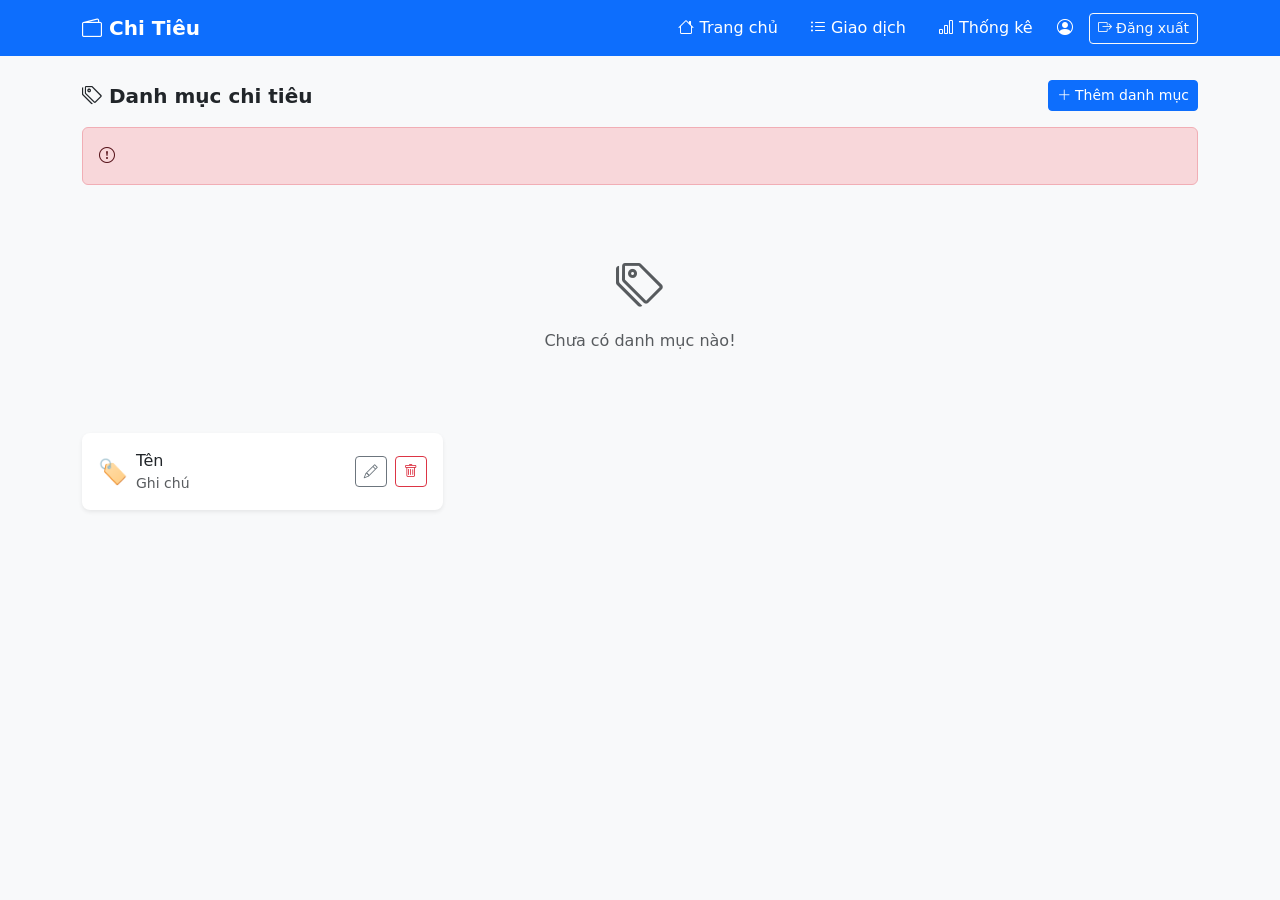
<file: src/main/resources/templates/category/index.html>
<!DOCTYPE html>
<html xmlns:th="http://www.thymeleaf.org"
      xmlns:sec="http://www.thymeleaf.org/extras/spring-security">
<head>
    <meta charset="UTF-8">
    <title>Danh mục</title>
    <link href="https://cdn.jsdelivr.net/npm/bootstrap@5.3.0/dist/css/bootstrap.min.css" rel="stylesheet">
    <link href="https://cdn.jsdelivr.net/npm/bootstrap-icons@1.11.0/font/bootstrap-icons.css" rel="stylesheet">
    <link th:href="@{/css/style.css}" rel="stylesheet">
</head>
<body class="bg-light">

<nav class="navbar navbar-expand-lg navbar-dark bg-primary">
    <div class="container">
        <a class="navbar-brand fw-bold" th:href="@{/dashboard}">
            <i class="bi bi-wallet2"></i> Chi Tiêu
        </a>
        <div class="navbar-nav ms-auto d-flex flex-row gap-3 align-items-center">
            <a class="nav-link text-white" th:href="@{/dashboard}">
                <i class="bi bi-house"></i> Trang chủ
            </a>
            <a class="nav-link text-white" th:href="@{/transactions}">
                <i class="bi bi-list-ul"></i> Giao dịch
            </a>
            <a class="nav-link text-white" th:href="@{/statistics}">
                <i class="bi bi-bar-chart"></i> Thống kê
            </a>
            <span class="text-white">
                <i class="bi bi-person-circle"></i>
                <span sec:authentication="name"></span>
            </span>
            <form th:action="@{/auth/logout}" method="post" class="d-inline">
                <button type="submit" class="btn btn-outline-light btn-sm">
                    <i class="bi bi-box-arrow-right"></i> Đăng xuất
                </button>
            </form>
        </div>
    </div>
</nav>

<div class="container mt-4">
    <div class="d-flex justify-content-between align-items-center mb-3">
        <h5 class="fw-bold mb-0">
            <i class="bi bi-tags"></i> Danh mục chi tiêu
        </h5>
        <button class="btn btn-primary btn-sm"
                data-bs-toggle="modal" data-bs-target="#addCategoryModal">
            <i class="bi bi-plus-lg"></i> Thêm danh mục
        </button>
    </div>

    <!-- Thông báo lỗi -->
    <div th:if="${error}" class="alert alert-danger">
        <i class="bi bi-exclamation-circle"></i>
        <span th:text="${error}"></span>
    </div>

    <!-- Danh sách danh mục -->
    <div class="row g-3">
        <div th:if="${#lists.isEmpty(categories)}" class="col-12">
            <div class="text-center py-5 text-muted">
                <i class="bi bi-tags" style="font-size: 3rem;"></i>
                <p class="mt-2">Chưa có danh mục nào!</p>
            </div>
        </div>

        <div th:each="cat : ${categories}" class="col-md-4">
            <div class="card border-0 shadow-sm rounded-3 p-3">
                <div class="d-flex justify-content-between align-items-center">
                    <div class="d-flex align-items-center gap-2">
                        <span class="fs-4" th:text="${cat.icon}">🏷️</span>
                        <div>
                            <div class="fw-medium" th:text="${cat.name}">Tên</div>
                            <div class="text-muted small" th:text="${cat.note}">Ghi chú</div>
                        </div>
                    </div>
                    <div class="d-flex gap-2">
                        <button class="btn btn-outline-secondary btn-sm"
                                th:data-id="${cat.id}"
                                th:data-name="${cat.name}"
                                th:data-note="${cat.note}"
                                th:data-icon="${cat.icon}"
                                onclick="openEditModal(this)"
                                data-bs-toggle="modal"
                                data-bs-target="#editCategoryModal">
                            <i class="bi bi-pencil"></i>
                        </button>
                        <form th:action="@{/categories/{id}/delete(id=${cat.id})}" method="post">
                            <button type="submit" class="btn btn-outline-danger btn-sm"
                                    onclick="return confirm('Xoá danh mục này sẽ xoá toàn bộ giao dich liên quan! bạn có chắc chắn không?')">
                                <i class="bi bi-trash"></i>
                            </button>
                        </form>
                    </div>
                </div>
            </div>
        </div>
    </div>
</div>

<!-- Modal thêm danh mục -->
<div class="modal fade" id="addCategoryModal" tabindex="-1">
    <div class="modal-dialog">
        <div class="modal-content">
            <div class="modal-header">
                <h5 class="modal-title text-white">
                    <i class="bi bi-plus-lg"></i> Thêm danh mục
                </h5>
                <button type="button" class="btn-close btn-close-white" data-bs-dismiss="modal"></button>
            </div>
            <form th:action="@{/categories}" method="post">
                <input type="hidden" th:name="${_csrf.parameterName}" th:value="${_csrf.token}"/>
                <div class="modal-body">
                    <div class="mb-3">
                        <label class="form-label fw-medium">Tên danh mục *</label>
                        <input type="text" name="name" class="form-control"
                               placeholder="VD: Ăn uống" required>
                    </div>
                    <div class="mb-3">
                        <label class="form-label fw-medium">Ghi chú</label>
                        <input type="text" name="note" class="form-control"
                               placeholder="VD: Chi phí ăn uống hàng ngày">
                    </div>
                    <div class="mb-3">
                        <label class="form-label fw-medium">Icon</label>
                        <select name="icon" class="form-select">
                            <option value="🍜">🍜 Ăn uống</option>
                            <option value="☕">☕ Cafe</option>
                            <option value="🛍️">🛍️ Mua sắm</option>
                            <option value="⛽">⛽ Xăng xe</option>
                            <option value="🏠">🏠 Nhà ở</option>
                            <option value="💊">💊 Y tế</option>
                            <option value="📚">📚 Học tập</option>
                            <option value="🎮">🎮 Giải trí</option>
                            <option value="✈️">✈️ Du lịch</option>
                            <option value="💡">💡 Điện nước</option>
                        </select>
                    </div>
                </div>
                <div class="modal-footer">
                    <button type="button" class="btn btn-secondary" data-bs-dismiss="modal">Huỷ</button>
                    <button type="submit" class="btn btn-primary">Thêm</button>
                </div>
            </form>
        </div>
    </div>
</div>

<!-- Modal sửa danh mục -->
<div class="modal fade" id="editCategoryModal" tabindex="-1">
    <div class="modal-dialog">
        <div class="modal-content">
            <div class="modal-header">
                <h5 class="modal-title text-white">
                    <i class="bi bi-pencil"></i> Sửa danh mục
                </h5>
                <button type="button" class="btn-close btn-close-white" data-bs-dismiss="modal"></button>
            </div>
            <form id="editForm" method="post">
                <input type="hidden" th:name="${_csrf.parameterName}" th:value="${_csrf.token}"/>
                <div class="modal-body">
                    <div class="mb-3">
                        <label class="form-label fw-medium">Tên danh mục *</label>
                        <input type="text" id="editName" name="name"
                               class="form-control" required>
                    </div>
                    <div class="mb-3">
                        <label class="form-label fw-medium">Ghi chú</label>
                        <input type="text" id="editNote" name="note" class="form-control">
                    </div>
                    <div class="mb-3">
                        <label class="form-label fw-medium">Icon</label>
                        <input type="text" id="editIcon" name="icon" class="form-control">
                    </div>
                </div>
                <div class="modal-footer">
                    <button type="button" class="btn btn-secondary" data-bs-dismiss="modal">Huỷ</button>
                    <button type="submit" class="btn btn-primary">Lưu</button>
                </div>
            </form>
        </div>
    </div>
</div>

<script src="https://cdn.jsdelivr.net/npm/bootstrap@5.3.0/dist/js/bootstrap.bundle.min.js"></script>
<script>
    function openEditModal(btn) {
        const id = btn.getAttribute('data-id');
        const name = btn.getAttribute('data-name');
        const note = btn.getAttribute('data-note');
        const icon = btn.getAttribute('data-icon');
        document.getElementById('editName').value = name;
        document.getElementById('editNote').value = note || '';
        document.getElementById('editIcon').value = icon || '';
        document.getElementById('editForm').action = '/categories/' + id + '/edit';
    }
</script>
</body>
</html>
</file>
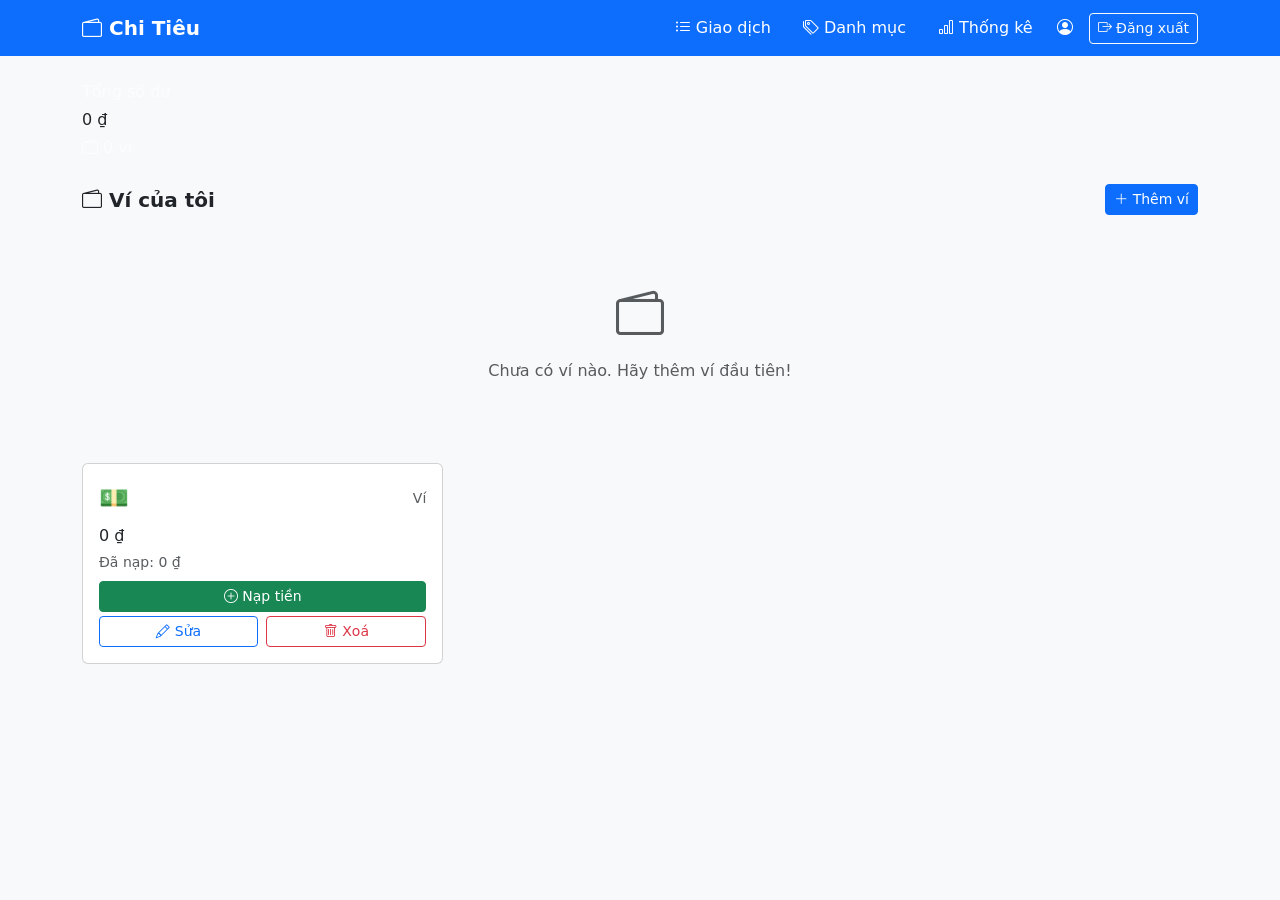
<file: src/main/resources/templates/dashboard/index.html>
<!DOCTYPE html>
<html xmlns:th="http://www.thymeleaf.org"
      xmlns:sec="http://www.thymeleaf.org/extras/spring-security">
<head>
    <meta charset="UTF-8">
    <title>Trang chủ</title>
    <link href="https://cdn.jsdelivr.net/npm/bootstrap@5.3.0/dist/css/bootstrap.min.css" rel="stylesheet">
    <link href="https://cdn.jsdelivr.net/npm/bootstrap-icons@1.11.0/font/bootstrap-icons.css" rel="stylesheet">
    <link th:href="@{/css/style.css}" rel="stylesheet">
</head>
<body class="bg-light">

<!-- Navbar -->
<nav class="navbar navbar-expand-lg navbar-dark bg-primary">
    <div class="container">
        <a class="navbar-brand fw-bold" th:href="@{/dashboard}">
            <i class="bi bi-wallet2"></i> Chi Tiêu
        </a>
        <div class="navbar-nav ms-auto d-flex flex-row gap-3 align-items-center">
            <a class="nav-link text-white" th:href="@{/transactions}">
                <i class="bi bi-list-ul"></i> Giao dịch
            </a>
            <a class="nav-link text-white" th:href="@{/categories}">
                <i class="bi bi-tags"></i> Danh mục
            </a>
            <a class="nav-link text-white" th:href="@{/statistics}">
                <i class="bi bi-bar-chart"></i> Thống kê
            </a>
            <span class="text-white">
                <i class="bi bi-person-circle"></i>
            <span th:text="${displayName != null} ? ${displayName} : ${#authentication.name}"></span>
            </span>
            <form th:action="@{/auth/logout}" method="post" class="d-inline">
                <button type="submit" class="btn btn-outline-light btn-sm">
                    <i class="bi bi-box-arrow-right"></i> Đăng xuất
                </button>
            </form>
        </div>
    </div>
</nav>

<div class="container mt-4">

    <!-- Tổng tiền (ID 5) -->
    <div class="total-balance-card mb-4">
        <div class="text-white opacity-75 mb-1">Tổng số dư</div>
        <div class="amount" th:text="${#numbers.formatDecimal(totalBalance, 0, 'COMMA', 0, 'POINT')} + ' ₫'">
            0 ₫
        </div>
        <div class="text-white opacity-75 mt-1">
            <i class="bi bi-wallet2"></i>
            <span th:text="${wallets.size()} + ' ví'">0 ví</span>
        </div>
    </div>

    <!-- Tiêu đề + nút thêm ví -->
    <div class="d-flex justify-content-between align-items-center mb-3">
        <h5 class="fw-bold mb-0">
            <i class="bi bi-wallet2"></i> Ví của tôi
        </h5>
        <button class="btn btn-primary btn-sm" data-bs-toggle="modal" data-bs-target="#addWalletModal">
            <i class="bi bi-plus-lg"></i> Thêm ví
        </button>
    </div>

    <!-- Danh sách ví (ID 4) -->
    <div class="row g-3 mb-4">
        <!-- Nếu chưa có ví -->
        <div th:if="${#lists.isEmpty(wallets)}" class="col-12">            <div class="text-center py-5 text-muted">
                <i class="bi bi-wallet2" style="font-size: 3rem;"></i>
                <p class="mt-2">Chưa có ví nào. Hãy thêm ví đầu tiên!</p>
            </div>
        </div>

        <!-- Hiển thị từng ví -->
        <div th:each="wallet : ${wallets}" class="col-md-4">
            <div class="card wallet-card p-3">
                <div class="d-flex justify-content-between align-items-center mb-2">
                    <span class="fs-4" th:text="${wallet.icon}">💵</span>
                    <span class="text-muted small" th:text="${wallet.name}">Ví</span>
                </div>
                <div class="balance" th:text="${#numbers.formatDecimal(wallet.balance, 0, 'COMMA', 0, 'POINT')} + ' ₫'">
                    0 ₫
                </div>
                <div class="text-muted small mt-1">
                    Đã nạp: <span th:text="${#numbers.formatDecimal(wallet.totalDeposited, 0, 'COMMA', 0, 'POINT')} + ' ₫'">0 ₫</span>
                </div>
                <!-- Nút nạp tiền -->
                <button class="btn btn-success btn-sm mt-2"
                        th:data-wallet-id="${wallet.id}"
                        th:data-wallet-name="${wallet.name}"
                        onclick="openDepositModal(this)"
                        data-bs-toggle="modal" data-bs-target="#depositModal">
                    <i class="bi bi-plus-circle"></i> Nạp tiền
                </button>
                <div class="d-flex gap-2 mt-1">
                    <button class="btn btn-outline-primary btn-sm flex-fill"
                            th:data-id="${wallet.id}"
                            th:data-name="${wallet.name}"
                            th:data-description="${wallet.description}"
                            th:data-icon="${wallet.icon}"
                            onclick="openEditWalletModal(this)"
                            data-bs-toggle="modal" data-bs-target="#editWalletModal">
                        <i class="bi bi-pencil"></i> Sửa
                    </button>
                    <form th:action="@{/wallets/{id}/delete(id=${wallet.id})}" method="post" class="flex-fill">
                        <input type="hidden" th:name="${_csrf.parameterName}" th:value="${_csrf.token}"/>
                        <button type="submit" class="btn btn-outline-danger btn-sm w-100"
                                onclick="return confirm('Xoá ví này? Toàn bộ giao dịch cũng bị xoá!')">
                            <i class="bi bi-trash"></i> Xoá
                        </button>
                    </form>
                </div>
            </div>
        </div>
    </div>
</div>

<!-- Modal thêm ví -->
<div class="modal fade" id="addWalletModal" tabindex="-1">
    <div class="modal-dialog">
        <div class="modal-content">
            <div class="modal-header">
                <h5 class="modal-title text-white">
                    <i class="bi bi-plus-lg"></i> Thêm ví mới
                </h5>
                <button type="button" class="btn-close btn-close-white" data-bs-dismiss="modal"></button>
            </div>
            <form th:action="@{/wallets}" method="post">
                <input type="hidden" th:name="${_csrf.parameterName}" th:value="${_csrf.token}"/>
                <div class="modal-body">
                    <div class="mb-3">
                        <label class="form-label fw-medium">Tên ví *</label>
                        <input type="text" name="name" class="form-control"
                               placeholder="VD: Ví tiền mặt" required>
                    </div>
                    <div class="mb-3">
                        <label class="form-label fw-medium">Mô tả</label>
                        <input type="text" name="description" class="form-control"
                               placeholder="VD: Tiền mặt hàng ngày">
                    </div>
                    <div class="mb-3">
                        <label class="form-label fw-medium">Icon</label>
                        <select name="icon" class="form-select">
                            <option value="💵">💵 Tiền mặt</option>
                            <option value="💳">💳 Thẻ ngân hàng</option>
                            <option value="🏦">🏦 Ngân hàng</option>
                            <option value="👛">👛 Ví</option>
                            <option value="💰">💰 Tiết kiệm</option>
                        </select>
                    </div>
                </div>
                <div class="modal-footer">
                    <button type="button" class="btn btn-secondary" data-bs-dismiss="modal">Huỷ</button>
                    <button type="submit" class="btn btn-primary">Thêm ví</button>
                </div>
            </form>
        </div>
    </div>
</div>

<!-- Modal sửa ví -->
<div class="modal fade" id="editWalletModal" tabindex="-1">
    <div class="modal-dialog">
        <div class="modal-content">
            <div class="modal-header">
                <h5 class="modal-title text-white">
                    <i class="bi bi-pencil"></i> Sửa ví
                </h5>
                <button type="button" class="btn-close btn-close-white" data-bs-dismiss="modal"></button>
            </div>
            <form id="editWalletForm" method="post">
                <input type="hidden" th:name="${_csrf.parameterName}" th:value="${_csrf.token}"/>
                <div class="modal-body">
                    <div class="mb-3">
                        <label class="form-label fw-medium">Tên ví *</label>
                        <input type="text" id="editWalletName" name="name"
                               class="form-control" required>
                    </div>
                    <div class="mb-3">
                        <label class="form-label fw-medium">Mô tả</label>
                        <input type="text" id="editWalletDesc" name="description"
                               class="form-control">
                    </div>
                    <div class="mb-3">
                        <label class="form-label fw-medium">Icon</label>
                        <select id="editWalletIcon" name="icon" class="form-select">
                            <option value="💵">💵 Tiền mặt</option>
                            <option value="💳">💳 Thẻ ngân hàng</option>
                            <option value="🏦">🏦 Ngân hàng</option>
                            <option value="👛">👛 Ví</option>
                            <option value="💰">💰 Tiết kiệm</option>
                        </select>
                    </div>
                </div>
                <div class="modal-footer">
                    <button type="button" class="btn btn-secondary" data-bs-dismiss="modal">Huỷ</button>
                    <button type="submit" class="btn btn-primary">Lưu</button>
                </div>
            </form>
        </div>
    </div>
</div>

<!-- Modal nạp tiền -->
<div class="modal fade" id="depositModal" tabindex="-1">
    <div class="modal-dialog">
        <div class="modal-content">
            <div class="modal-header">
                <h5 class="modal-title text-white">
                    <i class="bi bi-plus-circle"></i> Nạp tiền vào ví
                </h5>
                <button type="button" class="btn-close btn-close-white" data-bs-dismiss="modal"></button>
            </div>
            <form id="depositForm" method="post">
                <input type="hidden" th:name="${_csrf.parameterName}" th:value="${_csrf.token}"/>
                <div class="modal-body">
                    <p>Ví: <strong id="depositWalletName"></strong></p>
                    <div class="mb-3">
                        <label class="form-label fw-medium">Số tiền *</label>
                        <input type="number" name="amount" class="form-control"
                               placeholder="VD: 500000" min="1000" required>
                    </div>
                    <div class="mb-3">
                        <label class="form-label fw-medium">Ghi chú</label>
                        <input type="text" name="note" class="form-control"
                               placeholder="VD: Lương tháng 5">
                    </div>
                </div>
                <div class="modal-footer">
                    <button type="button" class="btn btn-secondary" data-bs-dismiss="modal">Huỷ</button>
                    <button type="submit" class="btn btn-success">Nạp tiền</button>
                </div>
            </form>
        </div>
    </div>
</div>

<script src="https://cdn.jsdelivr.net/npm/bootstrap@5.3.0/dist/js/bootstrap.bundle.min.js"></script>
<script>
    function openDepositModal(btn) {
        const walletId = btn.getAttribute('data-wallet-id');
        const walletName = btn.getAttribute('data-wallet-name');
        document.getElementById('depositWalletName').textContent = walletName;
        document.getElementById('depositForm').action = '/wallets/' + walletId + '/deposit';
    }
    function openEditWalletModal(btn) {
        const id = btn.getAttribute('data-id');
        const name = btn.getAttribute('data-name');
        const desc = btn.getAttribute('data-description');
        const icon = btn.getAttribute('data-icon');
        document.getElementById('editWalletName').value = name;
        document.getElementById('editWalletDesc').value = desc || '';
        document.getElementById('editWalletIcon').value = icon || '💵';
        document.getElementById('editWalletForm').action = '/wallets/' + id + '/edit';
    }
</script>
</body>
</html>
</file>
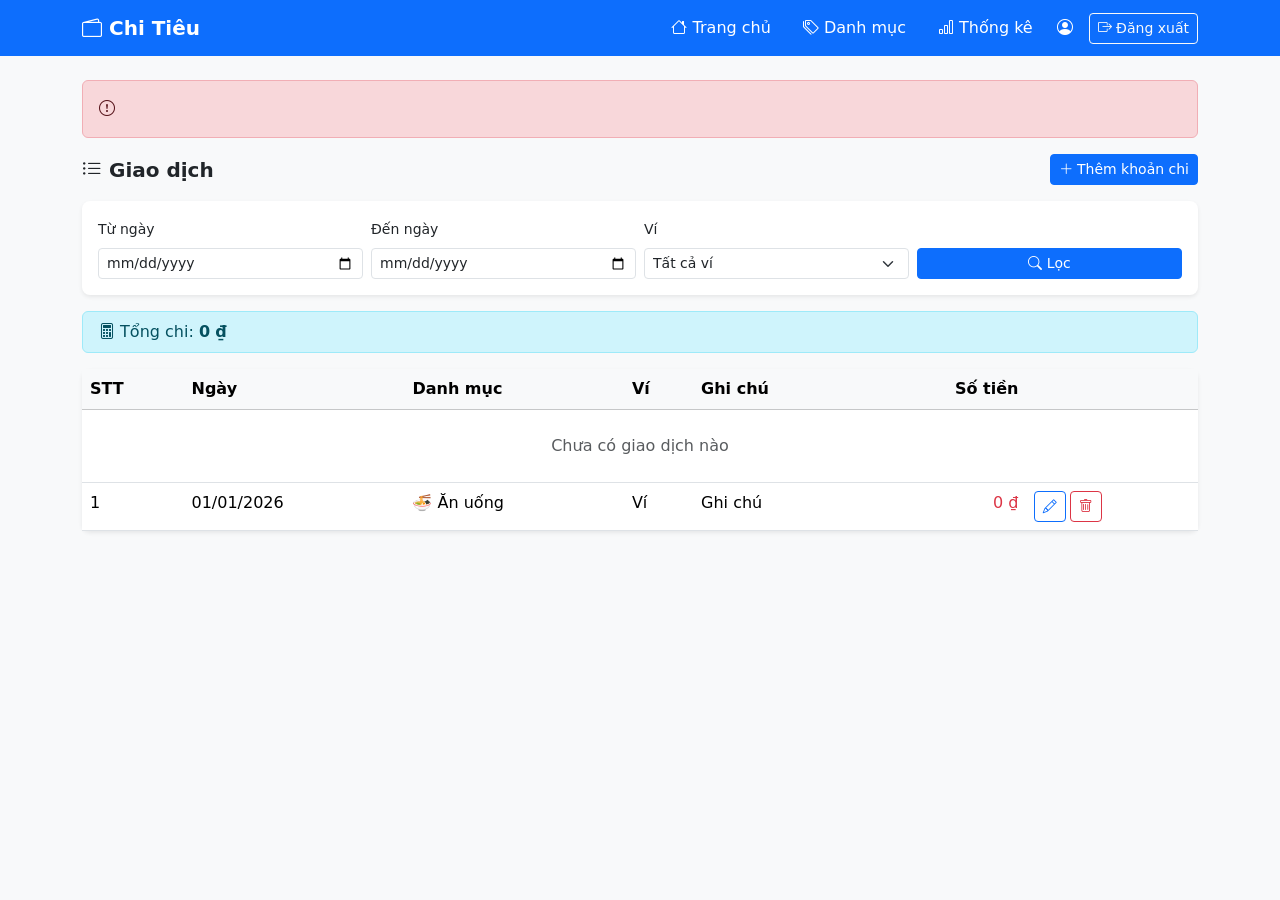
<file: src/main/resources/templates/transaction/index.html>
<!DOCTYPE html>
<html xmlns:th="http://www.thymeleaf.org"
      xmlns:sec="http://www.thymeleaf.org/extras/spring-security">
<head>
    <meta charset="UTF-8">
    <title>Giao dịch</title>
    <link href="https://cdn.jsdelivr.net/npm/bootstrap@5.3.0/dist/css/bootstrap.min.css" rel="stylesheet">
    <link href="https://cdn.jsdelivr.net/npm/bootstrap-icons@1.11.0/font/bootstrap-icons.css" rel="stylesheet">
    <link th:href="@{/css/style.css}" rel="stylesheet">
</head>
<body class="bg-light">

<nav class="navbar navbar-expand-lg navbar-dark bg-primary">
    <div class="container">
        <a class="navbar-brand fw-bold" th:href="@{/dashboard}">
            <i class="bi bi-wallet2"></i> Chi Tiêu
        </a>
        <div class="navbar-nav ms-auto d-flex flex-row gap-3 align-items-center">
            <a class="nav-link text-white" th:href="@{/dashboard}">
                <i class="bi bi-house"></i> Trang chủ
            </a>
            <a class="nav-link text-white" th:href="@{/categories}">
                <i class="bi bi-tags"></i> Danh mục
            </a>
            <a class="nav-link text-white" th:href="@{/statistics}">
                <i class="bi bi-bar-chart"></i> Thống kê
            </a>
            <span class="text-white">
                <i class="bi bi-person-circle"></i>
                <span sec:authentication="name"></span>
            </span>
            <form th:action="@{/auth/logout}" method="post" class="d-inline">
                <input type="hidden" th:name="${_csrf.parameterName}" th:value="${_csrf.token}"/>
                <button type="submit" class="btn btn-outline-light btn-sm">
                    <i class="bi bi-box-arrow-right"></i> Đăng xuất
                </button>
            </form>
        </div>
    </div>
</nav>

<div class="container mt-4">

    <div th:if="${error}" class="alert alert-danger">
        <i class="bi bi-exclamation-circle"></i>
        <span th:text="${error}"></span>
    </div>

    <div class="d-flex justify-content-between align-items-center mb-3">
        <h5 class="fw-bold mb-0">
            <i class="bi bi-list-ul"></i> Giao dịch
        </h5>
        <button class="btn btn-primary btn-sm"
                data-bs-toggle="modal" data-bs-target="#addTransactionModal">
            <i class="bi bi-plus-lg"></i> Thêm khoản chi
        </button>
    </div>

    <div class="card border-0 shadow-sm rounded-3 p-3 mb-3">
        <form th:action="@{/transactions}" method="get" class="row g-2 align-items-end">
            <div class="col-md-3">
                <label class="form-label small fw-medium">Từ ngày</label>
                <input type="date" name="startDate" class="form-control form-control-sm"
                       th:value="${today}">
            </div>
            <div class="col-md-3">
                <label class="form-label small fw-medium">Đến ngày</label>
                <input type="date" name="endDate" class="form-control form-control-sm"
                       th:value="${today}">
            </div>
            <div class="col-md-3">
                <label class="form-label small fw-medium">Ví</label>
                <select name="walletId" class="form-select form-select-sm">
                    <option value="">Tất cả ví</option>
                    <option th:each="w : ${wallets}"
                            th:value="${w.id}"
                            th:text="${w.name}">Ví</option>
                </select>
            </div>
            <div class="col-md-3">
                <button type="submit" class="btn btn-primary btn-sm w-100">
                    <i class="bi bi-search"></i> Lọc
                </button>
            </div>
        </form>
    </div>

    <div class="alert alert-info py-2 mb-3">
        <i class="bi bi-calculator"></i>
        Tổng chi: <strong th:text="${#numbers.formatDecimal(total, 0, 'COMMA', 0, 'POINT')} + ' ₫'">0 ₫</strong>
    </div>

    <div class="card border-0 shadow-sm rounded-3">
        <div class="table-responsive">
            <table class="table table-hover mb-0">
                <thead class="table-light">
                <tr>
                    <th>STT</th>
                    <th>Ngày</th>
                    <th>Danh mục</th>
                    <th>Ví</th>
                    <th>Ghi chú</th>
                    <th class="text-end">Số tiền</th>
                    <th></th>
                </tr>
                </thead>
                <tbody>
                <tr th:if="${#lists.isEmpty(transactions)}">
                    <td colspan="7" class="text-center py-4 text-muted">
                        Chưa có giao dịch nào
                    </td>
                </tr>
                <tr th:each="t, stat : ${transactions}" class="transaction-row">
                    <td th:text="${stat.index + 1}">1</td>
                    <td th:text="${#temporals.format(t.transactionDate, 'dd/MM/yyyy')}">01/01/2026</td>
                    <td>
                        <span th:text="${t.categoryIcon}">🍜</span>
                        <span th:text="${t.categoryName}">Ăn uống</span>
                    </td>
                    <td th:text="${t.walletName}">Ví</td>
                    <td th:text="${t.note}">Ghi chú</td>
                    <td class="text-end fw-medium text-danger"
                        th:text="${#numbers.formatDecimal(t.amount, 0, 'COMMA', 0, 'POINT')} + ' ₫'">
                        0 ₫
                    </td>
                    <td>
                        <div class="d-flex gap-1">
                            <button class="btn btn-outline-primary btn-sm"
                                    th:data-id="${t.id}"
                                    th:data-amount="${t.amount}"
                                    th:data-note="${t.note}"
                                    onclick="openEditTransactionModal(this)"
                                    data-bs-toggle="modal"
                                    data-bs-target="#editTransactionModal">
                                <i class="bi bi-pencil"></i>
                            </button>
                            <form th:action="@{/transactions/{id}/delete(id=${t.id})}"
                                  method="post"
                                  onsubmit="return confirm('Xoá khoản chi này? Tiền sẽ hoàn về ví!')">
                                <input type="hidden" th:name="${_csrf.parameterName}" th:value="${_csrf.token}"/>
                                <button type="submit" class="btn btn-outline-danger btn-sm">
                                    <i class="bi bi-trash"></i>
                                </button>
                            </form>
                        </div>
                    </td>
                </tr>
                </tbody>
            </table>
        </div>
    </div>
</div>

<!-- Modal thêm khoản chi -->
<div class="modal fade" id="addTransactionModal" tabindex="-1">
    <div class="modal-dialog">
        <div class="modal-content">
            <div class="modal-header">
                <h5 class="modal-title text-white">
                    <i class="bi bi-plus-lg"></i> Thêm khoản chi
                </h5>
                <button type="button" class="btn-close btn-close-white" data-bs-dismiss="modal"></button>
            </div>
            <form th:action="@{/transactions}" method="post">
                <input type="hidden" th:name="${_csrf.parameterName}" th:value="${_csrf.token}"/>
                <div class="modal-body">
                    <div class="mb-3">
                        <label class="form-label fw-medium">Số tiền *</label>
                        <input type="number" name="amount" class="form-control"
                               placeholder="VD: 50000" min="1000" required>
                    </div>
                    <div class="mb-3">
                        <label class="form-label fw-medium">Danh mục *</label>
                        <select name="categoryId" class="form-select" required>
                            <option value="">-- Chọn danh mục --</option>
                            <option th:each="c : ${categories}"
                                    th:value="${c.id}"
                                    th:text="${c.icon} + ' ' + ${c.name}">
                            </option>
                        </select>
                    </div>
                    <div class="mb-3">
                        <label class="form-label fw-medium">Ví *</label>
                        <select name="walletId" class="form-select" required>
                            <option value="">-- Chọn ví --</option>
                            <option th:each="w : ${wallets}"
                                    th:value="${w.id}"
                                    th:text="${w.icon} + ' ' + ${w.name} + ' (' + ${#numbers.formatDecimal(w.balance, 0, 'COMMA', 0, 'POINT')} + ' ₫)'">
                            </option>
                        </select>
                    </div>
                    <div class="mb-3">
                        <label class="form-label fw-medium">Ghi chú</label>
                        <input type="text" name="note" class="form-control"
                               placeholder="VD: Ăn trưa với bạn">
                    </div>
                    <div class="mb-3">
                        <label class="form-label fw-medium">Ngày chi</label>
                        <input type="date" name="transactionDate" class="form-control"
                               th:value="${today}">
                    </div>
                </div>
                <div class="modal-footer">
                    <button type="button" class="btn btn-secondary" data-bs-dismiss="modal">Huỷ</button>
                    <button type="submit" class="btn btn-primary">Thêm</button>
                </div>
            </form>
        </div>
    </div>
</div>

<!-- Modal sửa giao dịch -->
<div class="modal fade" id="editTransactionModal" tabindex="-1">
    <div class="modal-dialog">
        <div class="modal-content">
            <div class="modal-header">
                <h5 class="modal-title text-white">
                    <i class="bi bi-pencil"></i> Sửa khoản chi
                </h5>
                <button type="button" class="btn-close btn-close-white"
                        data-bs-dismiss="modal"></button>
            </div>
            <form id="editTransactionForm" method="post">
                <input type="hidden" th:name="${_csrf.parameterName}" th:value="${_csrf.token}"/>
                <div class="modal-body">
                    <div class="mb-3">
                        <label class="form-label fw-medium">Số tiền *</label>
                        <input type="number" id="editAmount" name="amount"
                               class="form-control" required>
                    </div>
                    <div class="mb-3">
                        <label class="form-label fw-medium">Danh mục *</label>
                        <select name="categoryId" class="form-select" required>
                            <option th:each="c : ${categories}"
                                    th:value="${c.id}"
                                    th:text="${c.icon} + ' ' + ${c.name}">
                            </option>
                        </select>
                    </div>
                    <div class="mb-3">
                        <label class="form-label fw-medium">Ví *</label>
                        <select name="walletId" class="form-select" required>
                            <option th:each="w : ${wallets}"
                                    th:value="${w.id}"
                                    th:text="${w.name}">
                            </option>
                        </select>
                    </div>
                    <div class="mb-3">
                        <label class="form-label fw-medium">Ghi chú</label>
                        <input type="text" id="editNote" name="note"
                               class="form-control">
                    </div>
                    <div class="mb-3">
                        <label class="form-label fw-medium">Ngày chi</label>
                        <input type="date" id="editDate" name="transactionDate"
                               class="form-control">
                    </div>
                </div>
                <div class="modal-footer">
                    <button type="button" class="btn btn-secondary"
                            data-bs-dismiss="modal">Huỷ</button>
                    <button type="submit" class="btn btn-primary">Lưu</button>
                </div>
            </form>
        </div>
    </div>
</div>

<script src="https://cdn.jsdelivr.net/npm/bootstrap@5.3.0/dist/js/bootstrap.bundle.min.js"></script>
<script>
    function openEditTransactionModal(btn) {
        const id = btn.getAttribute('data-id');
        const amount = btn.getAttribute('data-amount');
        const note = btn.getAttribute('data-note');
        document.getElementById('editAmount').value = amount;
        document.getElementById('editNote').value = note || '';
        document.getElementById('editTransactionForm').action =
            '/transactions/' + id + '/edit';
    }
</script>
</body>
</html>
</file>
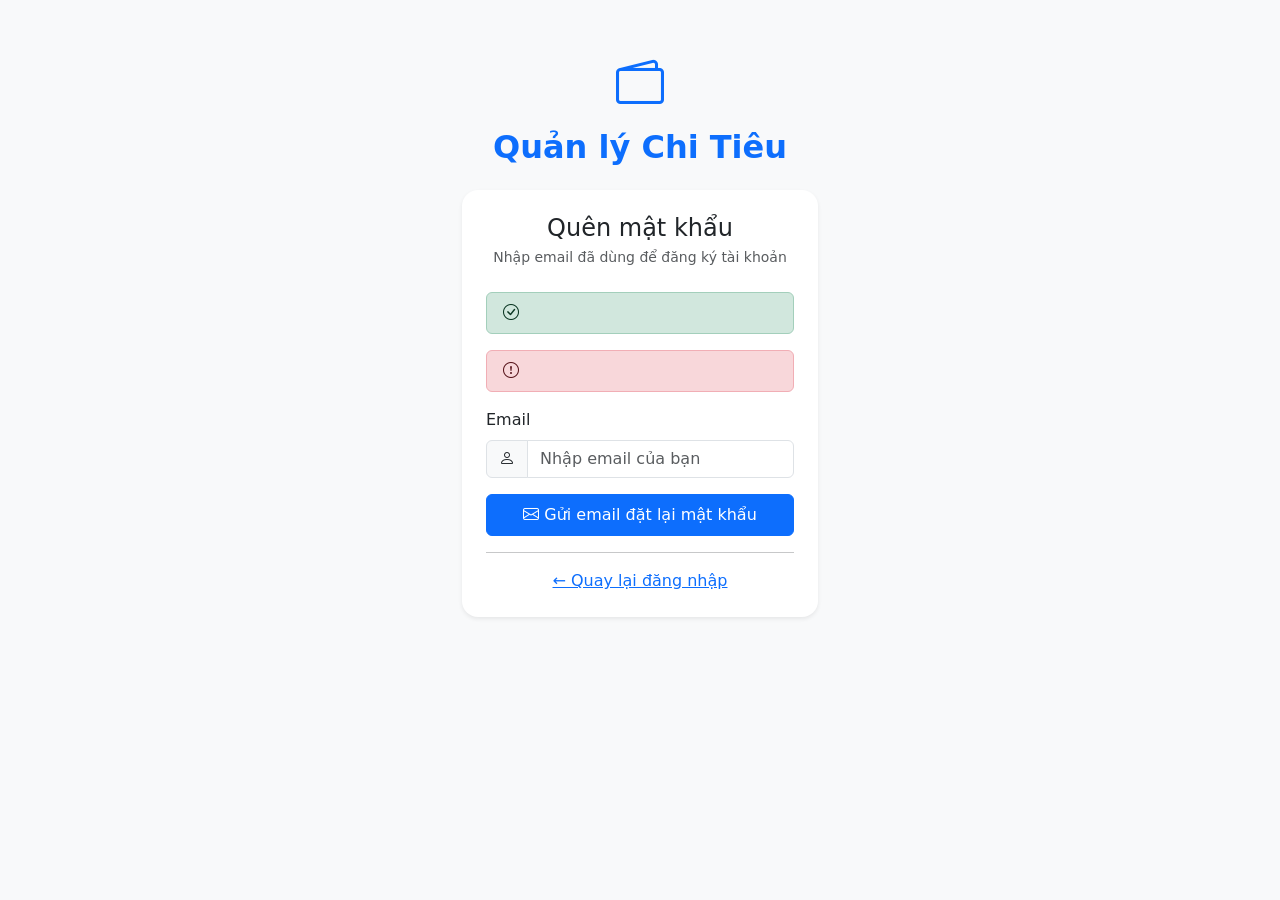
<file: src/main/resources/templates/auth/forgot-password.html>
<!DOCTYPE html>
<html xmlns:th="http://www.thymeleaf.org">
<head>
    <meta charset="UTF-8">
    <title>Quên mật khẩu</title>
    <link href="https://cdn.jsdelivr.net/npm/bootstrap@5.3.0/dist/css/bootstrap.min.css" rel="stylesheet">
    <link href="https://cdn.jsdelivr.net/npm/bootstrap-icons@1.11.0/font/bootstrap-icons.css" rel="stylesheet">
</head>
<body class="bg-light">
<div class="container">
    <div class="row justify-content-center mt-5">
        <div class="col-md-4">
            <div class="text-center mb-4">
                <i class="bi bi-wallet2 text-primary" style="font-size: 3rem;"></i>
                <h2 class="fw-bold text-primary mt-2">Quản lý Chi Tiêu</h2>
            </div>
            <div class="card shadow-sm border-0 rounded-4">
                <div class="card-body p-4">
                    <h4 class="card-title mb-1 text-center">Quên mật khẩu</h4>
                    <p class="text-muted text-center small mb-4">
                        Nhập email đã dùng để đăng ký tài khoản
                    </p>

                    <div th:if="${success}" class="alert alert-success py-2">
                        <i class="bi bi-check-circle"></i>
                        <span th:text="${success}"></span>
                    </div>
                    <div th:if="${error}" class="alert alert-danger py-2">
                        <i class="bi bi-exclamation-circle"></i>
                        <span th:text="${error}"></span>
                    </div>

                    <form th:action="@{/auth/forgot-password}" method="post">
                        <input type="hidden" th:name="${_csrf.parameterName}" th:value="${_csrf.token}"/>
                        <div class="mb-3">
                            <label class="form-label fw-medium">Email</label>
                            <div class="input-group">
                                <span class="input-group-text">
                                    <i class="bi bi-person"></i>
                                </span>
                                <input type="email" name="email"
                                       class="form-control"
                                       placeholder="Nhập email của bạn"
                                       required>
                            </div>
                        </div>
                        <button type="submit" class="btn btn-primary w-100 py-2">
                            <i class="bi bi-envelope"></i> Gửi email đặt lại mật khẩu
                        </button>
                    </form>

                    <hr>
                    <p class="text-center text-muted mb-0">
                        <a th:href="@{/auth/login}" class="text-primary">
                            ← Quay lại đăng nhập
                        </a>
                    </p>
                </div>
            </div>
        </div>
    </div>
</div>
</body>
</html>
</file>
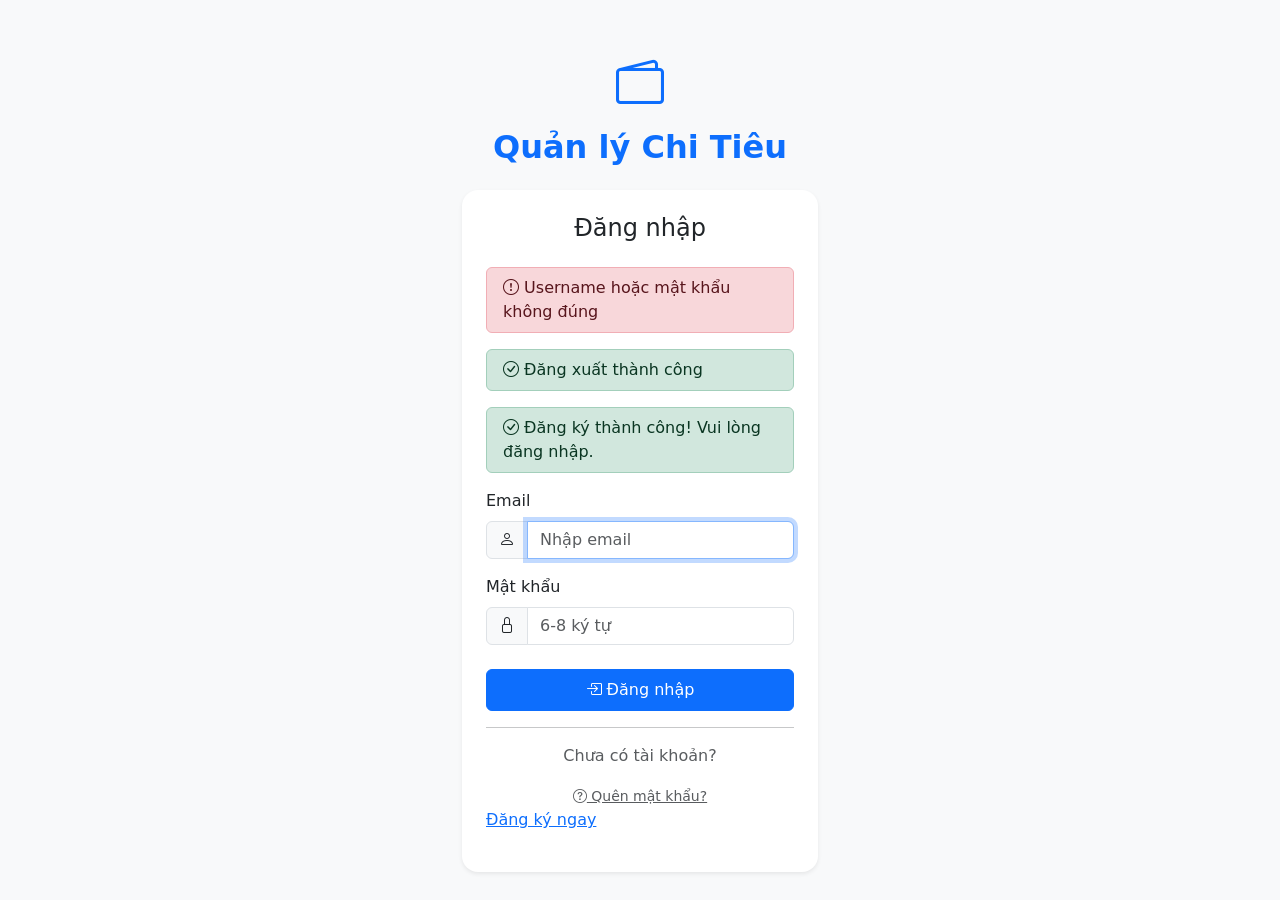
<file: src/main/resources/templates/auth/login.html>
<!DOCTYPE html>
<html xmlns:th="http://www.thymeleaf.org">
<head>
    <meta charset="UTF-8">
    <title>Đăng nhập</title>
    <link href="https://cdn.jsdelivr.net/npm/bootstrap@5.3.0/dist/css/bootstrap.min.css" rel="stylesheet">
    <link href="https://cdn.jsdelivr.net/npm/bootstrap-icons@1.11.0/font/bootstrap-icons.css" rel="stylesheet">
    <link th:href="@{/css/style.css}" rel="stylesheet">
</head>
<body class="bg-light">
<div class="container">
    <div class="row justify-content-center mt-5">
        <div class="col-md-4">
            <div class="text-center mb-4">
                <i class="bi bi-wallet2 text-primary" style="font-size: 3rem;"></i>
                <h2 class="fw-bold text-primary mt-2">Quản lý Chi Tiêu</h2>
            </div>
            <div class="card shadow-sm border-0 rounded-4">
                <div class="card-body p-4">
                    <h4 class="card-title mb-4 text-center">Đăng nhập</h4>

                    <div th:if="${param.error}" class="alert alert-danger py-2">
                        <i class="bi bi-exclamation-circle"></i>
                        Username hoặc mật khẩu không đúng
                    </div>
                    <div th:if="${param.logout}" class="alert alert-success py-2">
                        <i class="bi bi-check-circle"></i>
                        Đăng xuất thành công
                    </div>
                    <div th:if="${param.registered}" class="alert alert-success py-2">
                        <i class="bi bi-check-circle"></i>
                        Đăng ký thành công! Vui lòng đăng nhập.
                    </div>

                    <form th:action="@{/auth/login}" method="post">
                        <div class="mb-3">
                            <label class="form-label fw-medium">Email</label>
                            <div class="input-group">
                                <span class="input-group-text">
                                    <i class="bi bi-person"></i>
                                </span>
                                <input type="text" name="username"
                                       class="form-control"
                                       placeholder="Nhập email"
                                       required autofocus>
                            </div>
                        </div>
                        <div class="mb-4">
                            <label class="form-label fw-medium">Mật khẩu</label>
                            <div class="input-group">
                                <span class="input-group-text">
                                    <i class="bi bi-lock"></i>
                                </span>
                                <input type="password" name="password"
                                       class="form-control"
                                       placeholder="6-8 ký tự"
                                       required>
                            </div>
                        </div>
                        <button type="submit"
                                class="btn btn-primary w-100 py-2 fw-medium">
                            <i class="bi bi-box-arrow-in-right"></i> Đăng nhập
                        </button>
                    </form>

                    <hr>
                    <p class="text-center text-muted mb-0">
                        Chưa có tài khoản?
                    <div class="text-center mt-3">
                        <a th:href="@{/auth/forgot-password}" class="text-muted small">
                            <i class="bi bi-question-circle"></i> Quên mật khẩu?
                        </a>
                    </div>
                        <a th:href="@{/auth/register}" class="text-primary fw-medium">
                            Đăng ký ngay
                        </a>
                    </p>
                </div>
            </div>
        </div>
    </div>
</div>
</body>
</html>
</file>
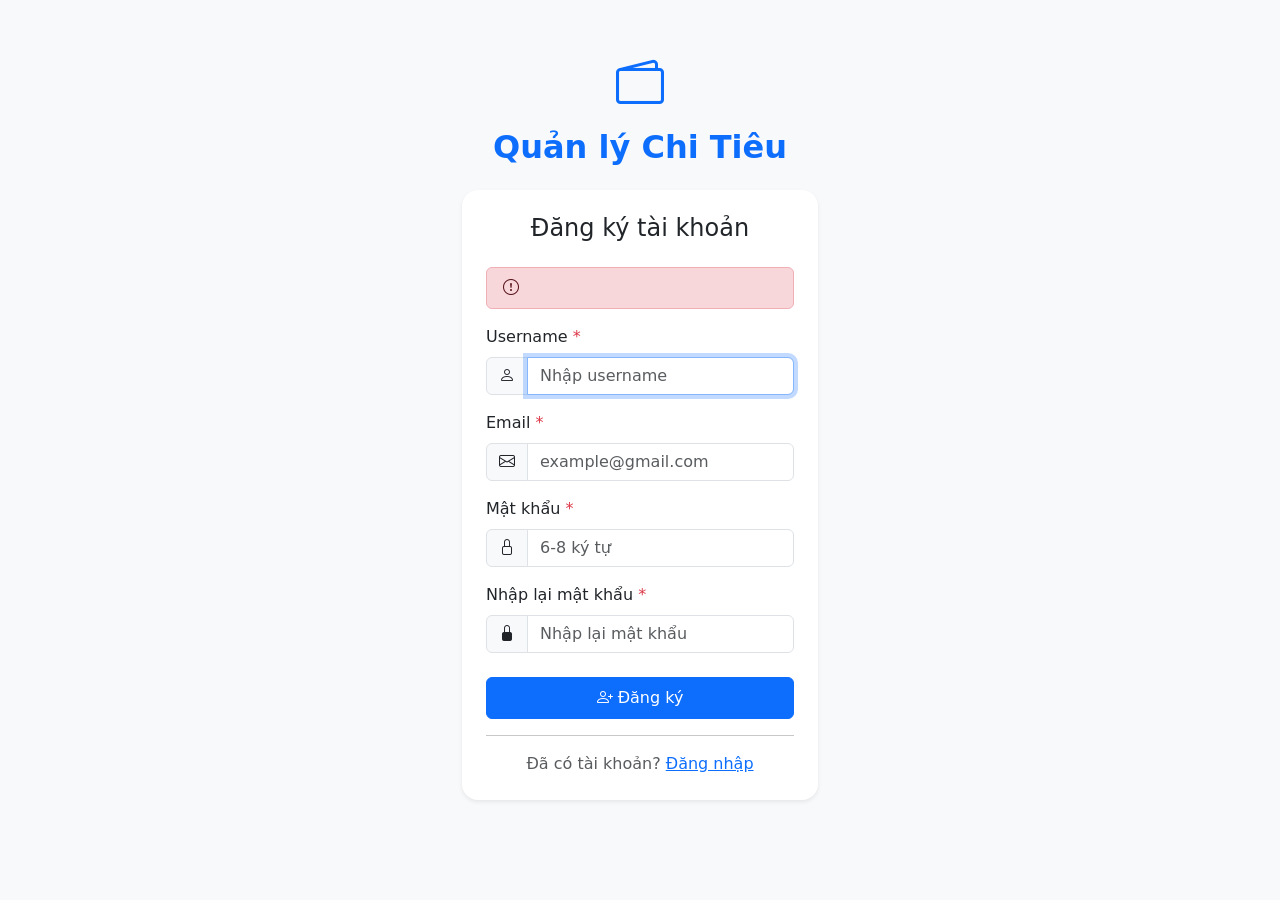
<file: src/main/resources/templates/auth/register.html>
<!DOCTYPE html>
<html xmlns:th="http://www.thymeleaf.org">
<head>
    <meta charset="UTF-8">
    <title>Đăng ký</title>
    <link href="https://cdn.jsdelivr.net/npm/bootstrap@5.3.0/dist/css/bootstrap.min.css" rel="stylesheet">
    <link href="https://cdn.jsdelivr.net/npm/bootstrap-icons@1.11.0/font/bootstrap-icons.css" rel="stylesheet">
    <link th:href="@{/css/style.css}" rel="stylesheet">
</head>
<body class="bg-light">
<div class="container">
    <div class="row justify-content-center mt-5">
        <div class="col-md-4">
            <div class="text-center mb-4">
                <i class="bi bi-wallet2 text-primary" style="font-size: 3rem;"></i>
                <h2 class="fw-bold text-primary mt-2">Quản lý Chi Tiêu</h2>
            </div>
            <div class="card shadow-sm border-0 rounded-4">
                <div class="card-body p-4">
                    <h4 class="card-title mb-4 text-center">Đăng ký tài khoản</h4>

                    <div th:if="${error}" class="alert alert-danger py-2">
                        <i class="bi bi-exclamation-circle"></i>
                        <span th:text="${error}"></span>
                    </div>

                    <form th:action="@{/auth/register}" method="post">
                        <div class="mb-3">
                            <label class="form-label fw-medium">
                                Username <span class="text-danger">*</span>
                            </label>
                            <div class="input-group">
                                <span class="input-group-text">
                                    <i class="bi bi-person"></i>
                                </span>
                                <input type="text" name="username"
                                       class="form-control"
                                       placeholder="Nhập username"
                                       required autofocus>
                            </div>
                        </div>
                        <div class="mb-3">
                            <label class="form-label fw-medium">
                                Email <span class="text-danger">*</span>
                            </label>
                            <div class="input-group">
                                <span class="input-group-text">
                                    <i class="bi bi-envelope"></i>
                                </span>
                                <input type="email" name="email"
                                       class="form-control"
                                       placeholder="example@gmail.com"
                                       required>
                            </div>
                        </div>
                        <div class="mb-3">
                            <label class="form-label fw-medium">
                                Mật khẩu <span class="text-danger">*</span>
                            </label>
                            <div class="input-group">
                                <span class="input-group-text">
                                    <i class="bi bi-lock"></i>
                                </span>
                                <input type="password" name="password"
                                       class="form-control"
                                       placeholder="6-8 ký tự"
                                       required>
                            </div>
                        </div>
                        <div class="mb-4">
                            <label class="form-label fw-medium">
                                Nhập lại mật khẩu <span class="text-danger">*</span>
                            </label>
                            <div class="input-group">
                                <span class="input-group-text">
                                    <i class="bi bi-lock-fill"></i>
                                </span>
                                <input type="password" name="rePassword"
                                       class="form-control"
                                       placeholder="Nhập lại mật khẩu"
                                       required>
                            </div>
                        </div>
                        <button type="submit"
                                class="btn btn-primary w-100 py-2 fw-medium">
                            <i class="bi bi-person-plus"></i> Đăng ký
                        </button>
                    </form>

                    <hr>
                    <p class="text-center text-muted mb-0">
                        Đã có tài khoản?
                        <a th:href="@{/auth/login}" class="text-primary fw-medium">
                            Đăng nhập
                        </a>
                    </p>
                </div>
            </div>
        </div>
    </div>
</div>
</body>
</html>
</file>
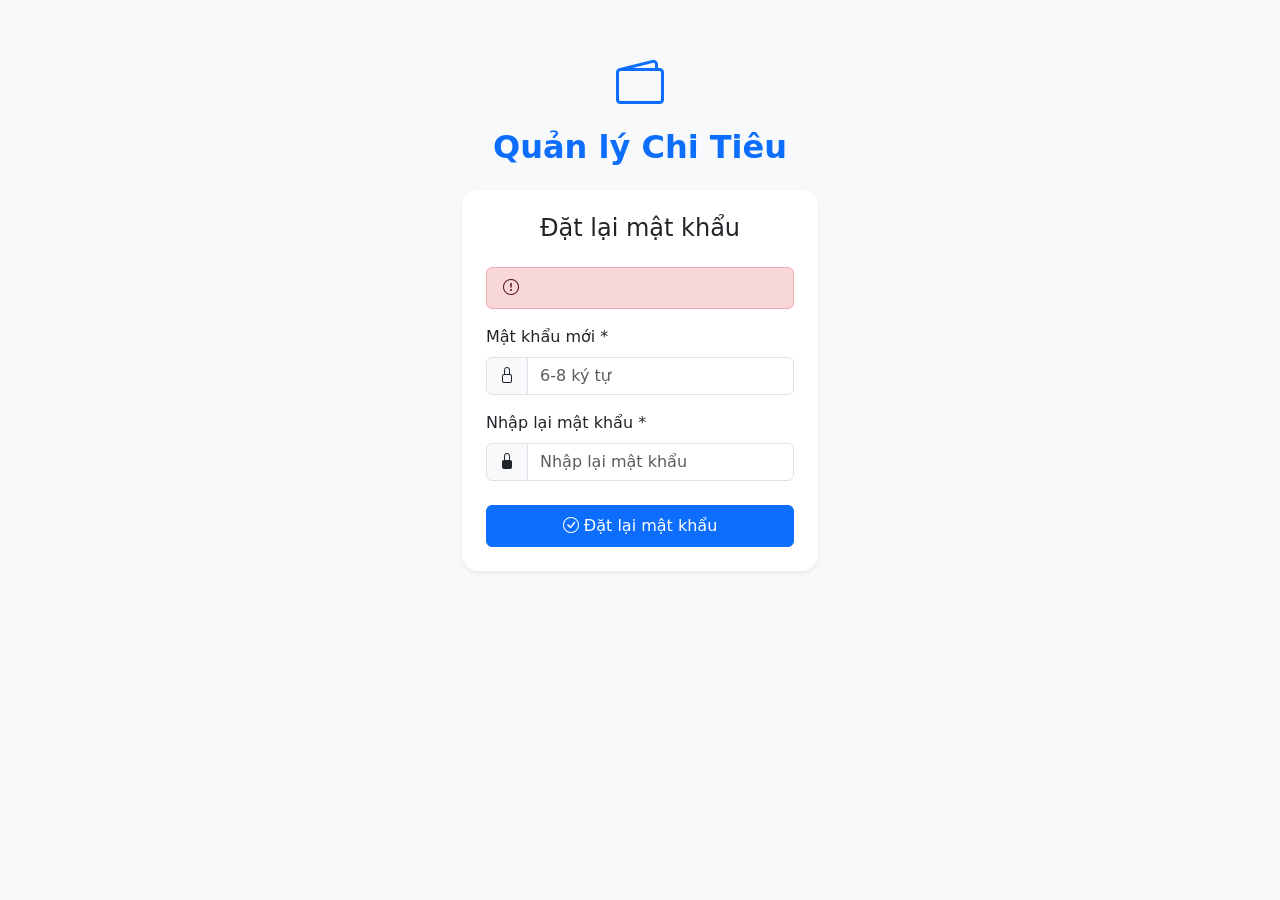
<file: src/main/resources/templates/auth/reset-password.html>
<!DOCTYPE html>
<html xmlns:th="http://www.thymeleaf.org">
<head>
    <meta charset="UTF-8">
    <title>Đặt lại mật khẩu</title>
    <link href="https://cdn.jsdelivr.net/npm/bootstrap@5.3.0/dist/css/bootstrap.min.css" rel="stylesheet">
    <link href="https://cdn.jsdelivr.net/npm/bootstrap-icons@1.11.0/font/bootstrap-icons.css" rel="stylesheet">
</head>
<body class="bg-light">
<div class="container">
    <div class="row justify-content-center mt-5">
        <div class="col-md-4">
            <div class="text-center mb-4">
                <i class="bi bi-wallet2 text-primary" style="font-size: 3rem;"></i>
                <h2 class="fw-bold text-primary mt-2">Quản lý Chi Tiêu</h2>
            </div>
            <div class="card shadow-sm border-0 rounded-4">
                <div class="card-body p-4">
                    <h4 class="card-title mb-4 text-center">Đặt lại mật khẩu</h4>

                    <div th:if="${error}" class="alert alert-danger py-2">
                        <i class="bi bi-exclamation-circle"></i>
                        <span th:text="${error}"></span>
                    </div>

                    <form th:action="@{/auth/reset-password}" method="post">
                        <input type="hidden" th:name="${_csrf.parameterName}" th:value="${_csrf.token}"/>
                        <input type="hidden" name="token" th:value="${token}"/>

                        <div class="mb-3">
                            <label class="form-label fw-medium">Mật khẩu mới *</label>
                            <div class="input-group">
                                <span class="input-group-text">
                                    <i class="bi bi-lock"></i>
                                </span>
                                <input type="password" name="password"
                                       class="form-control"
                                       placeholder="6-8 ký tự" required>
                            </div>
                        </div>
                        <div class="mb-4">
                            <label class="form-label fw-medium">Nhập lại mật khẩu *</label>
                            <div class="input-group">
                                <span class="input-group-text">
                                    <i class="bi bi-lock-fill"></i>
                                </span>
                                <input type="password" name="rePassword"
                                       class="form-control"
                                       placeholder="Nhập lại mật khẩu" required>
                            </div>
                        </div>
                        <button type="submit" class="btn btn-primary w-100 py-2">
                            <i class="bi bi-check-circle"></i> Đặt lại mật khẩu
                        </button>
                    </form>
                </div>
            </div>
        </div>
    </div>
</div>
</body>
</html>
</file>
